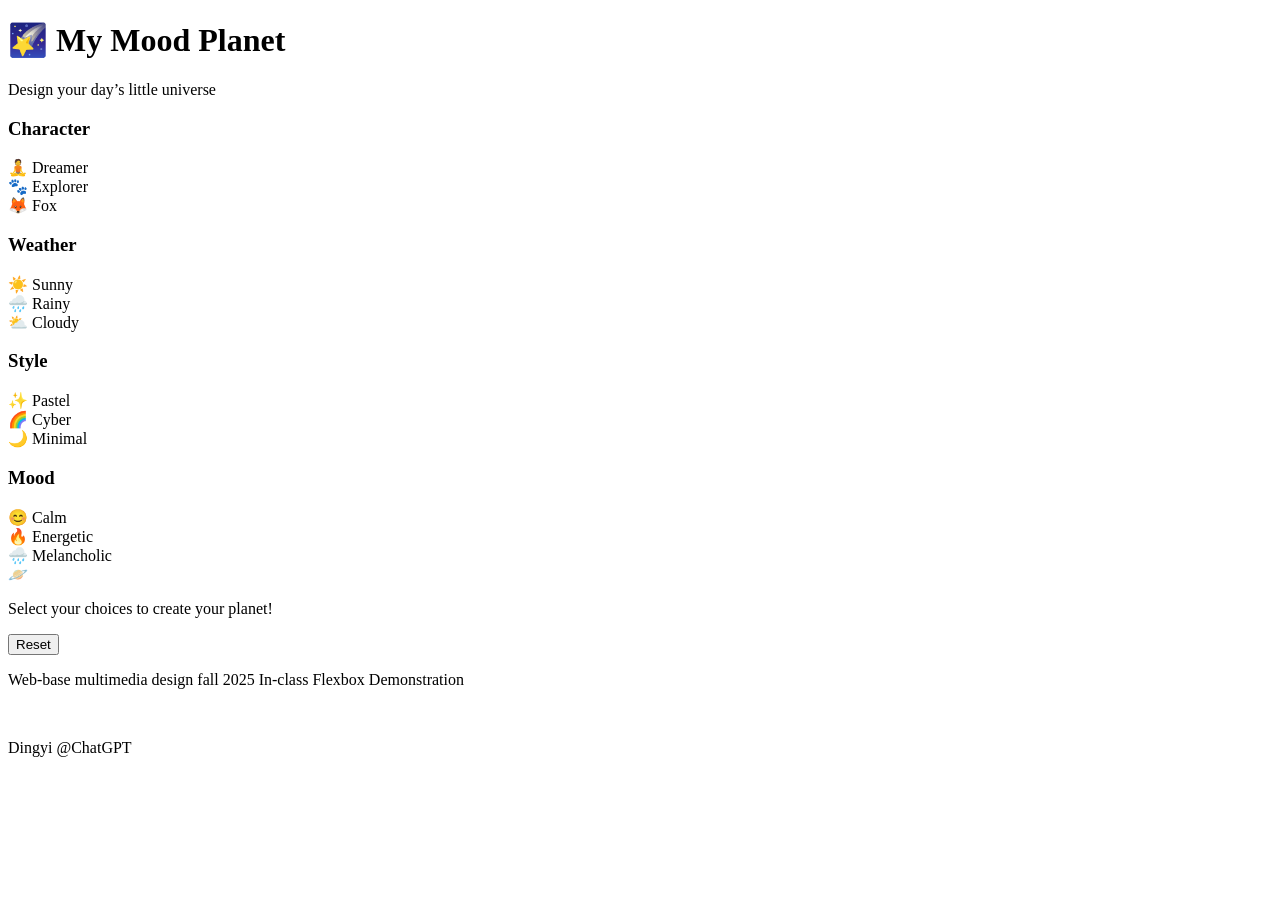
<file: index.html>
<!DOCTYPE html>
<html lang="en">
<head>
    <meta charset="UTF-8">
    <meta name="viewport" content="width=device-width, initial-scale=1.0">
    <title>My Mood Planet</title>
    <! link rel="stylesheet" href="style test.css">
</head>

<body>
    <header class="header">
            <h1>🌠 My Mood Planet</h1>
            <p>Design your day’s little universe</p>
        </header>

    <div class="planet-container">
        <div class="selectors">
            <div class="option-group">
                <h3>Character</h3>
                    <div class="options">
                        <div class="option">🧘 Dreamer</div>
                        <div class="option">🐾 Explorer</div>
                        <div class="option">🦊 Fox</div>
                    </div>
            </div>

            <div class="option-group">
                <h3>Weather</h3>
                    <div class="options">
                        <div class="option">☀️ Sunny</div>
                        <div class="option">🌧️ Rainy</div>
                        <div class="option">⛅ Cloudy</div>
                    </div>
            </div>

            <div class="option-group">
                <h3>Style</h3>
                    <div class="options">
                        <div class="option">✨ Pastel</div>
                        <div class="option">🌈 Cyber</div>
                        <div class="option">🌙 Minimal</div>
                    </div>
            </div>

            <div class="option-group">
                <h3>Mood</h3>
                    <div class="options">
                        <div class="option">😊 Calm</div>
                        <div class="option">🔥 Energetic</div>
                        <div class="option">🌧️ Melancholic</div>
                    </div>
            </div>
        </div>
    </div>

    <div class="planet-display">
        <div class="planet">🪐</div>
        <p class="result">Select your choices to create your planet!</p>
        <button id="Btn">Reset</button>
    </div>
</div>


<! script src="script.js"></script>
</body>

<footer>
    <p>Web-base multimedia design fall 2025 In-class Flexbox Demonstration</p>
    <br>
    <p>Dingyi @ChatGPT</p>
</footer>

</html>
</file>
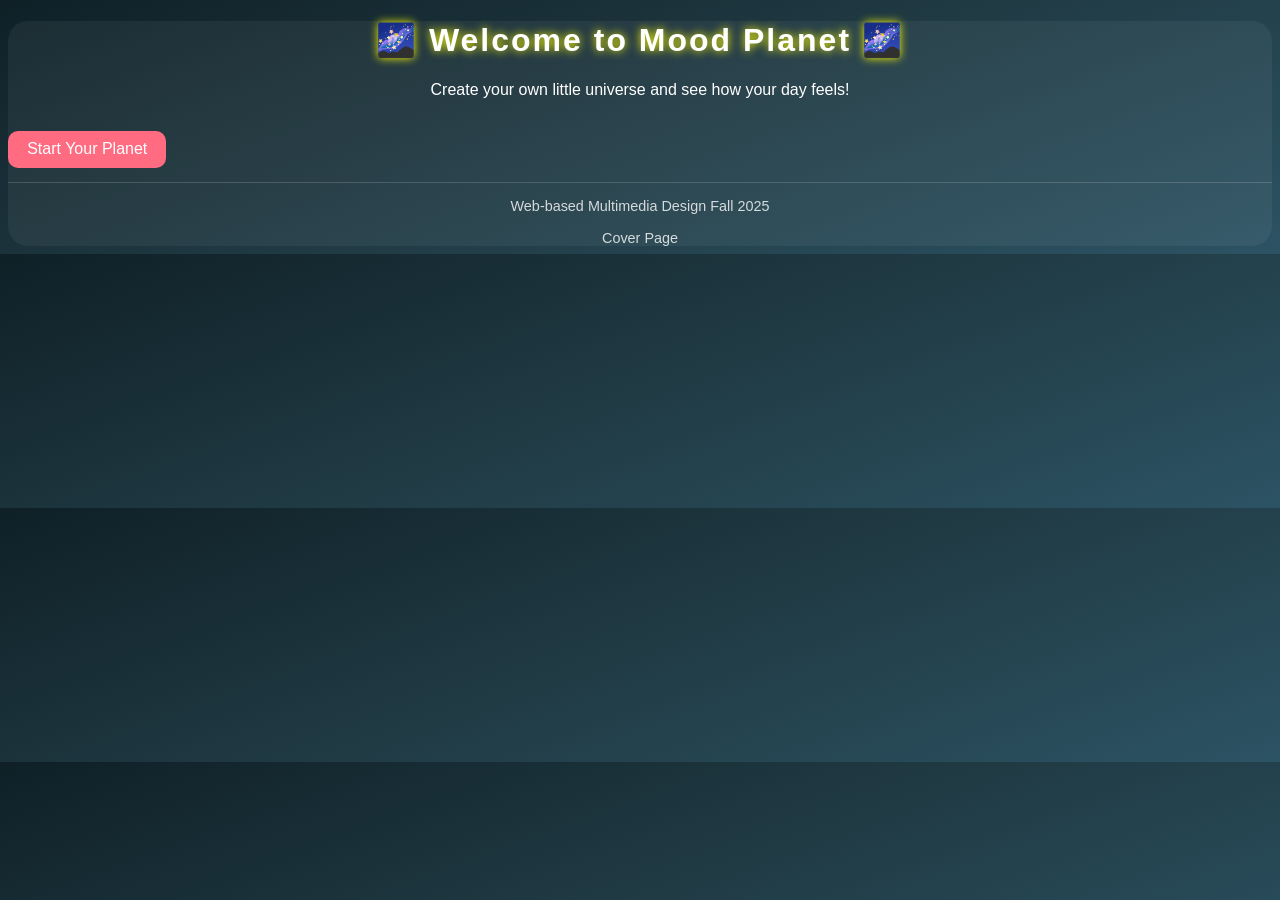
<file: sample_cover.html>
<!DOCTYPE html>
<html lang="en">
<head>
    <meta charset="UTF-8">
    <meta name="viewport" content="width=device-width, initial-scale=1.0">
    <title>Mood Planet - Welcome</title>
    <link rel="stylesheet" href="style test.css">
</head>

<body>
  <div class="planet-container">
    <header class="header">
      <h1>🌌 Welcome to Mood Planet 🌌</h1>
      <p>Create your own little universe and see how your day feels!</p>
    </header>

    <a href="index.html" class="start-link">
      <button id="Btn">Start Your Planet</button>
    </a>

    <footer>
      <p>Web-based Multimedia Design Fall 2025</p>
      <br>
      <p>Cover Page</p>
    </footer>
  </div>
</body>

</html>
</file>
<file: style test.css>
body {
  font-family: 'Poppins', sans-serif;
  background: linear-gradient(160deg, #0f2027, #203a43, #2c5364);
  color: white;
  height: 100;

  /*display: flex;
  flex-direction: column;
  align-items: center;*/

}

.planet-container {
  /*display: flex;
  flex-direction: column;
  align-items: center;
  justify-content: center;
  padding: 2em;
  width: 90%;
  max-width: 1000px; Optional: keeps it from getting too wide*/

  background: rgba(255, 255, 255, 0.05);
  border-radius: 20px;
}

.header {
  text-align: center;
}

.header h1 {
  font-size: 2em;
  letter-spacing: 2px;
  text-shadow: 0 0 10px #ff0;
}

.selectors {
  /*display: flex;
  justify-content: space-around;  
  flex-wrap: wrap;               
  gap: 0.5em;                  
  width: 100%;*/
}


.option-group /*  Each option group (Character, Weather, etc.)  */{
  background: rgba(255, 255, 255, 0.1);
  /*padding: 1em;
  border-radius: 15px;
  flex: 1 1 200px; grows/shrinks with a base width of 200px
  text-align: center;*/
}


.options /*  Flex layout for individual options inside each group  */{
  /*display: flex;
  justify-content: center;
  gap: 0.5em;
  flex-wrap: wrap;*/
}


.option /*  Individual option buttons  */{
  background: rgba(255, 255, 255, 0.2);
  border-radius: 10px;
  padding: 0.5em 1em;
  cursor: pointer;
  transition: 0.2s;
}

.option:hover {
  background: #ffb6b9;
}

.option.selected {
  background: #ffd166;
  color: #000;
}




.planet-display {
  /*display: flex;
  flex-direction: column;
  align-items: center;
  flex: 1; Take remaining vertical space */
}

.planet {
  font-size: 4em;
  margin-bottom: 0.5em;
  transition: transform 0.8s ease; /* Smooth rotation animation */
}

/* Background variations (based on selected style) */
body.pastel {
  background: linear-gradient(160deg, #fcefee, #f8d5d1, #f7cad0);
}
body.cyber {
  background: radial-gradient(circle at center, #0ff, #00111a);
}
body.minimal {
  background: linear-gradient(160deg, #ddd, #999);
}


#Btn {
  margin-top: 1em;
  padding: 0.6em 1.2em;
  border-radius: 10px;
  border: none;
  background: #ff6b81;
  color: white;
  cursor: pointer;
  font-size: 1em;
  transition: transform 0.2s;
}

#Btn:hover {
  background: #ff4757;
  transform: scale(1.05);
}


footer {
  text-align: center;
  font-size: 0.9em;
  opacity: 0.8;
  margin-top: 1em;
  padding-top: 1em;
  border-top: 1px solid rgba(255, 255, 255, 0.2);
}

footer p {
  margin: 0;
  transition: opacity 0.3s ease-in-out;
}
</file>
